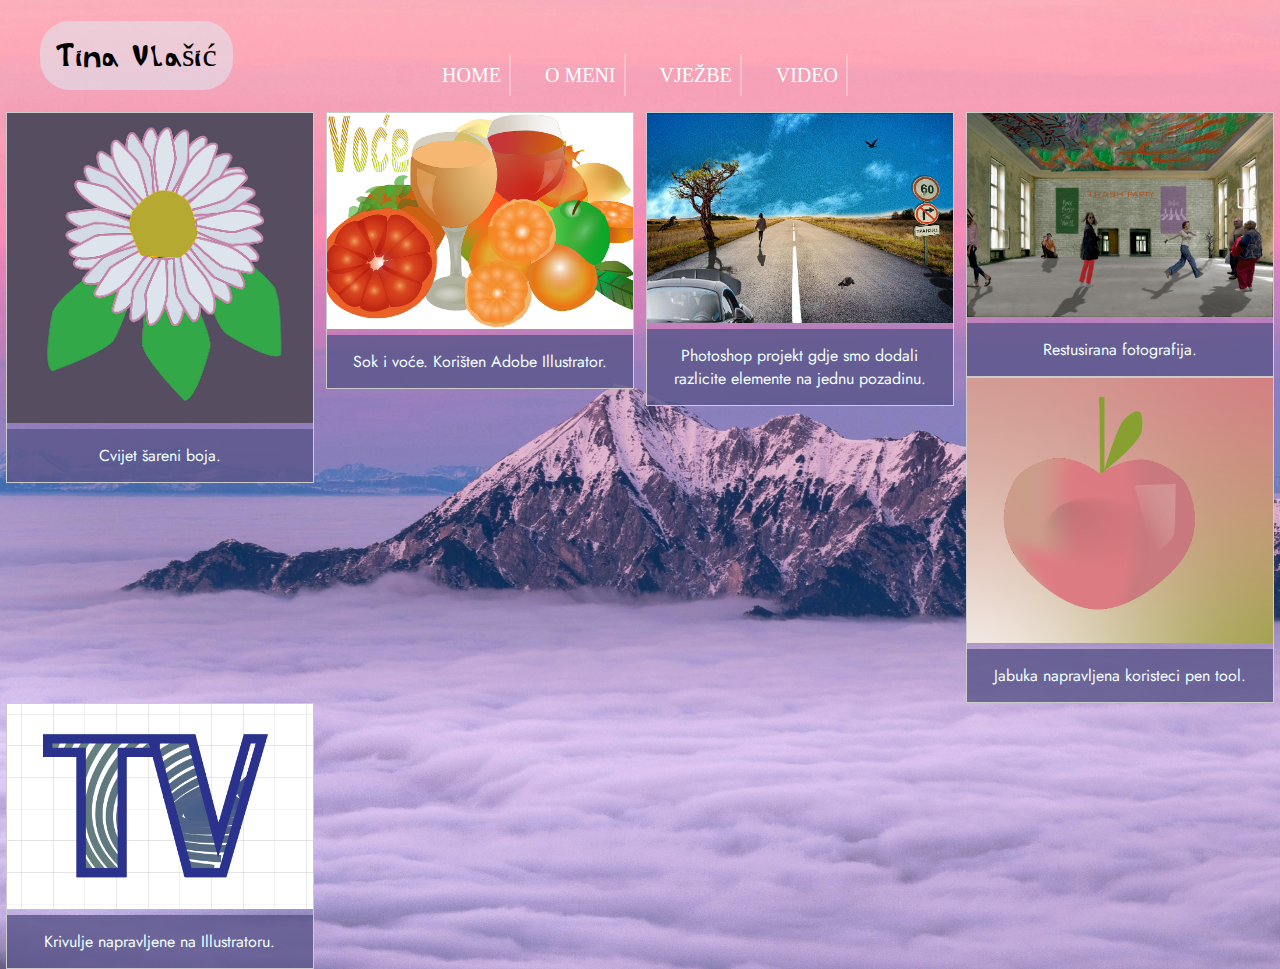
<file: vjezba.html>
<!DOCTYPE html>
<html>
    <head>
        <meta name="viewport" content="width=device-width, initial-scale=1.0">
        <link rel="stylesheet" href="styles.css">
        <link rel="preconnect" href="https://fonts.googleapis.com">
        <link rel="preconnect" href="https://fonts.gstatic.com" crossorigin>
         <link rel="stylesheet" href="stylesheet.css"/>
        <link href="https://fonts.googleapis.com/css2?family=Jost:ital,wght@0,100..900;1,100..900&display=swap" rel="stylesheet">
    </head>
<body>
<div class="naslov">
<h1 class="ime">Tina Vlašić</h1>
</div>
<div class="container amber pullLeft">
   <a href="index.html">HOME</a>
    <a href="o_meni.html">O MENI</a>
    <a href="vjezba.html">VJEŽBE</a>
    <a href="video.html">VIDEO</a>
  </div>

  <div class="responsive">
    <div class="gallery">
      <a target="_blank" href="slike/rad_1.png">
        <img src="slike/rad_1.png" alt="rad_1" width="600" height="400">
      </a>
      <div class="desc">Cvijet šareni boja.</div>
    </div>
  </div>
  
  
  <div class="responsive">
    <div class="gallery">
      <a target="_blank" href="slike/rad_2.png">
        <img src="slike/rad_2.png" alt="slika_2" width="600" height="400">
      </a>
      <div class="desc">Sok i voće. Korišten Adobe Illustrator.</div>
    </div>
  </div>
  
  <div class="responsive">
    <div class="gallery">
      <a target="_blank" href="slike/rad_3.png">
        <img src="slike/rad_3.png" alt="rad_3" width="600" height="400">
      </a>
      <div class="desc">Photoshop projekt gdje smo dodali razlicite elemente na jednu pozadinu.</div>
    </div>
  </div>
  
  <div class="responsive">
    <div class="gallery">
      <a target="_blank" href="slike/rad_4.jpg">
        <img src="slike/rad_4.jpg" alt="rad_4" width="600" height="400">
      </a>
      <div class="desc">Restusirana fotografija.</div>
    </div>
      </div>
      <div class="responsive">
    <div class="gallery">
      <a target="_blank" href="slike/rad_5.png">
        <img src="slike/rad_5.png" alt="rad_5" width="600" height="400">
      </a>
      <div class="desc">Jabuka napravljena koristeci pen tool.</div>
    </div>
      </div>
<div class="responsive">
    <div class="gallery">
      <a target="_blank" href="slike/rad_6.png">
        <img src="slike/rad_6.png" alt="rad_6" width="600" height="400">
      </a>
      <div class="desc">Krivulje napravljene na Illustratoru.</div>
    </div>
    </div>

  </div>


</body>
</html>
</file>
<file: styles.css>
html, body
{
    margin: 0;
    padding: 0;
    background-image: url(pozadina.jpg);
    background-position: fixed;
    background-size: cover;
    font-family: "Jost", sans-serif;
  font-optical-sizing: auto;
  font-weight: weight;
  font-style: normal;
  max-width: 100vw;
  overflow-x: hidden;
}

div.container
{
    font-family: Raleway;
    margin: 0 auto;
	padding: 0 3em; 
    text-align: center;
    position: absolute; 
    top: 4em;
    left: 0; 
    right: 0; 
    width: 100%; 
}

div.container a
{
    color: #FFF;
    text-decoration: none;
    font: 20px Raleway;
    margin: 0px 10px;
    padding: 10px 10px;
    position: relative;
    z-index: 0;
    cursor: pointer;

}


div.pullLeft a:before
{
    position: absolute;
    width: 2px;
    height: 100%;
    right: 0px;
    top: 0px;
    content: '';
    background: #FFF;
    opacity: 0.3;
    transition: all 0.3s;
    
}

div.pullLeft a:hover:before
{
    width: 100%;

}

.ime {
    
    background-color: rgba(222, 231, 240, 0.555);
    background-blend-mode: hard-light;
    display: inline-block; 
    padding: 0.5em;
    border-radius: 30px; 
    left: 40px;
    position: relative;
	font-family: 'tinavlasicregular';
 font-weight: normal;
    font-style: normal;
}



.header {
    width: 100%;
  background-color: rgb(177, 196, 235);
  height: 300px;
  background-size: contain, cover;
  max-width: 100vw;
  text-align: center;
  position: absolute; 
  left: 0; 
  right: 0; 
  font-size:x-large;
}


.image-gallery {
    
    flex-flow: row wrap;
    justify-content: space-evenly;
    align-items: center;
    margin-top: 50px;
    
 }
 .image-gallery img {
    width: 20%;
    border-radius: 20px;
 }

 .videos {
    flex-flow: row wrap;
    justify-content: space-evenly;
    align-items: center;
    margin-top: 50px;
    text-align: center;
 }



div.gallery {
    border: 1px solid #ccc;
  }
  
  div.gallery:hover {
    border: 1px solid #777;
  }
  
  div.gallery img {
    width: 100%;
    height: auto;
  }
  
  div.desc {
    padding: 15px;
    text-align: center;
    background-color: rgba(90, 86, 138, 0.819);
    color: azure;
  }
  
  * {
    box-sizing: border-box;
  }
  
  .responsive {
    padding: 0 6px;
    float: left;
    width: 24.99999%;
  }
  
  @media only screen and (max-width: 700px) {
    .responsive {
      width: 49.99999%;
      margin: 6px 0;
    }
  }
  
  @media only screen and (max-width: 500px) {
    .responsive {
      width: 100%;
    }
  }
  
  .clearfix:after {
    content: "";
    display: table;
    clear: both;
  }
</file>
<file: stylesheet.css>
/*! Generated by Font Squirrel (https://www.fontsquirrel.com) on June 14, 2024 */



@font-face {
    font-family: 'tinavlasicregular';
    src: url('tinavlasic-webfont.woff2') format('woff2'),
         url('tinavlasic-webfont.woff') format('woff');
    font-weight: normal;
    font-style: normal;

}
</file>
